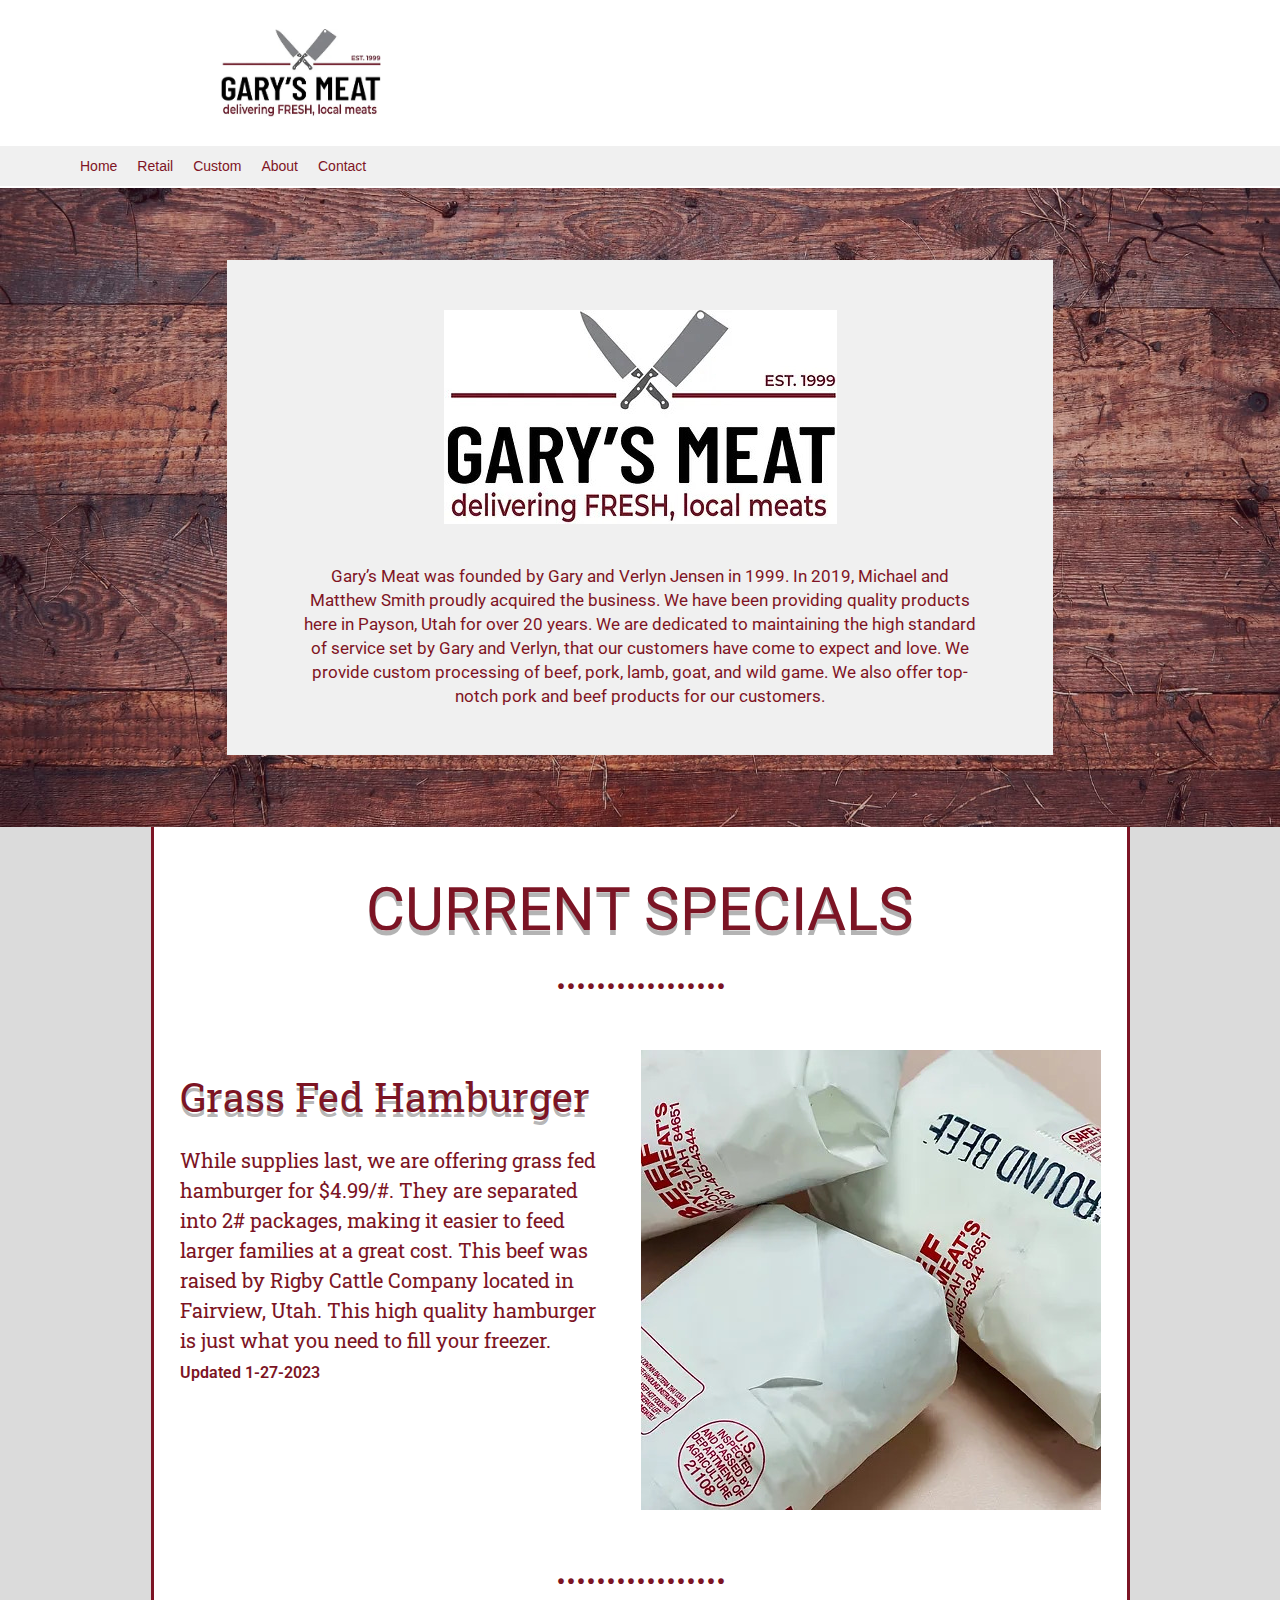
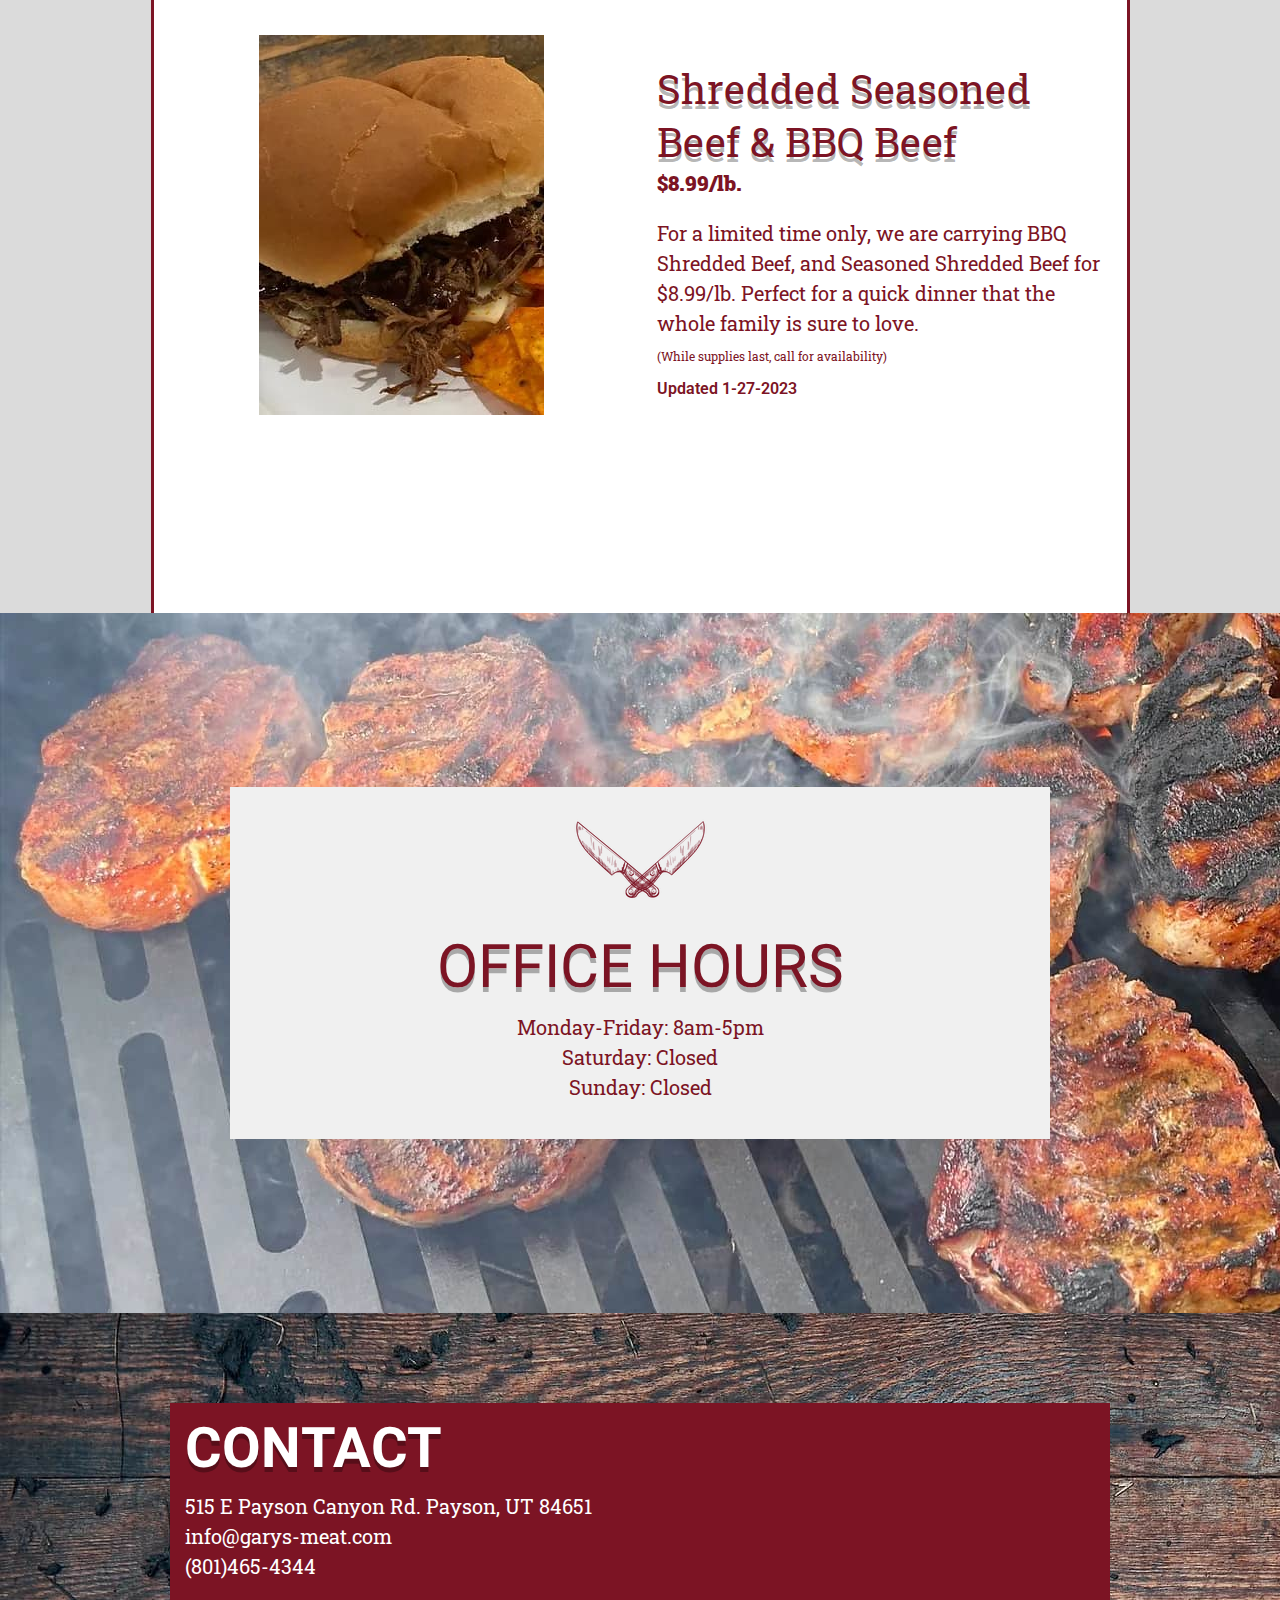
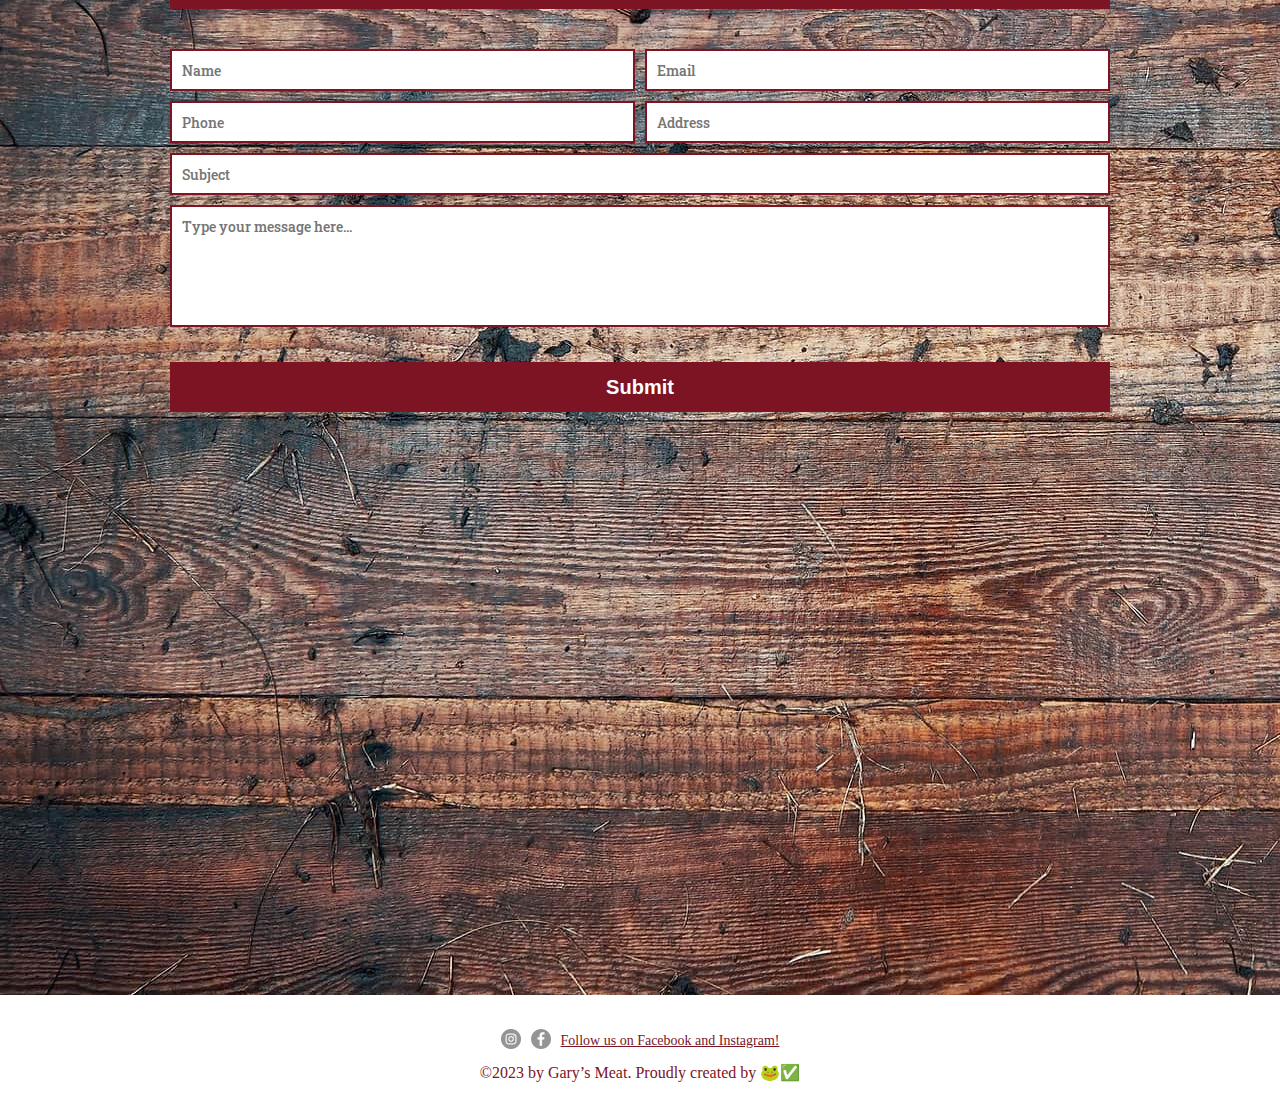
<file: index.html>
<!DOCTYPE html>
<html lang="en">
  <head>
    <meta charset="UTF-8" />
    <meta name="viewport" content="width=device-width, initial-scale=1.0" />
    <title>Home | Since 1999</title>
    <link rel="stylesheet" href="main.css" />
    <link rel="icon" href="img/icon.png" />
    <link rel="preconnect" href="https://fonts.googleapis.com" />
    <link rel="preconnect" href="https://fonts.gstatic.com" crossorigin />
    <link
      href="https://fonts.googleapis.com/css2?family=Alumni+Sans&family=Inter&family=Montserrat:wght@400;500&family=Roboto&family=Rubik&display=swap"
      rel="stylesheet"
    />
    <link rel="preconnect" href="https://fonts.googleapis.com" />
    <link rel="preconnect" href="https://fonts.gstatic.com" crossorigin />
    <link
      href="https://fonts.googleapis.com/css2?family=Alumni+Sans&family=Heebo:wght@500&family=Inter&family=Montserrat:wght@400;500&family=Roboto&family=Roboto+Slab&family=Rubik&display=swap"
      rel="stylesheet"
    />
  </head>
  <body>
    <blud class="header">
      <header id="header">
        <img src="img/logo.jpg" alt="Gary's Meat logo" />
        <div class="nav-button">
          <svg
            class="menu-button"
            xmlns="http://www.w3.org/2000/svg"
            fill="none"
            viewBox="0 0 24 24"
            stroke-width="1.5"
            stroke="currentColor"
            data-slot="icon"
            class="w-6 h-6"
          >
            <path
              stroke-linecap="round"
              stroke-linejoin="round"
              d="M3.75 6.75h16.5M3.75 12h16.5m-16.5 5.25h16.5"
            />
          </svg>
          <svg
            class="close-button"
            xmlns="http://www.w3.org/2000/svg"
            fill="none"
            viewBox="0 0 24 24"
            stroke-width="1.5"
            stroke="currentColor"
            class="w-6 h-6"
          >
            <path
              stroke-linecap="round"
              stroke-linejoin="round"
              d="M6 18 18 6M6 6l12 12"
            />
          </svg>
        </div>
      </header>
      <nav class="nav">
        <ul>
          <li><a href="index.html">Home</a></li>
          <li><a href="retail.html">Retail</a></li>
          <li><a href="custom.html">Custom</a></li>
          <li><a href="#office-hours">About</a></li>
          <li><a href="#contact">Contact</a></li>
        </ul>
      </nav>
    </blud>
    <hero>
      <div class="about">
        <img src="img/logo.jpg" alt="Gary's Meat logo" />
        <p>
          Gary’s Meat was founded by Gary and Verlyn Jensen in 1999. In 2019,
          Michael and Matthew Smith proudly acquired the business. We have been
          providing quality products here in Payson, Utah for over 20 years. We
          are dedicated to maintaining the high standard of service set by Gary
          and Verlyn, that our customers have come to expect and love. We
          provide custom processing of beef, pork, lamb, goat, and wild game. We
          also offer top-notch pork and beef products for our customers.
        </p>
      </div>
    </hero>
    <article>
      <div class="main-article">
        <h1 class="main-h1">CURRENT SPECIALS</h1>
        <span class="dots">.................</span>
        <div class="hamburger">
          <div class="main--hamburger">
            <h1>Grass Fed Hamburger</h1>
            <p>
              While supplies last, we are offering grass fed hamburger for
              $4.99/#. They are separated into 2# packages, making it easier to
              feed larger families at a great cost. This beef was raised by
              Rigby Cattle Company located in Fairview, Utah. This high quality
              hamburger is just what you need to fill your freezer.
            </p>
            <span class="updated-on">Updated 1-27-2023</span>
          </div>
          <div class="img--hamburger">
            <img src="img/hamburger.jpg" alt="Grass fed hamburger" />
          </div>
        </div>
        <span class="dots">.................</span>
        <div class="bbq-beef">
          <div class="img--bbq-beef">
            <img src="img/bbqbeef.jpg" alt="Shredded seasoned barbecue beef" />
          </div>
          <div class="main--bbq-beef">
            <h1>
              Shredded Seasoned <br />
              Beef & BBQ Beef
            </h1>
            <span class="price">$8.99/lb.</span>
            <p>
              For a limited time only, we are carrying BBQ Shredded Beef, and
              Seasoned Shredded Beef for $8.99/lb. Perfect for a quick dinner
              that the whole family is sure to love.
            </p>
            <span class="supplies">
              (While supplies last, call for availability) </span
            ><br />
            <span class="updated-on">Updated 1-27-2023</span>
          </div>
        </div>
      </div>
    </article>
    <div id="office-hours" class="office-hours">
      <div class="main--office-hours">
        <img src="img/officehours.png" alt="Gary's meat logo" />
        <h1>OFFICE HOURS</h1>
        <p>Monday-Friday: 8am-5pm</p>
        <p>Saturday: Closed</p>
        <p>Sunday: Closed</p>
      </div>
    </div>
    <div class="contact" id="contact">
      <div class="contact-div">
        <h1>CONTACT</h1>
        <p>515 E Payson Canyon Rd. Payson, UT 84651</p>
        <p>
          <a
            href="https://mail.google.com/mail/u/0/?fs=1&tf=cm&source=mailto&to=info@garys-meat.com"
          >
            info@garys-meat.com
          </a>
        </p>
        <p>(801)465-4344</p>
      </div>
      <div class="contact-grid">
        <input type="text" class="cell" placeholder="Name" />
        <input type="text" class="cell" placeholder="Email" />
        <input type="text" class="cell" placeholder="Phone" />
        <input type="text" class="cell" placeholder="Address" />
        <input type="text" class="subject" placeholder="Subject" />
        <input
          type="text"
          class="message"
          placeholder="Type your message here..."
        />
      </div>
      <button class="submit">Submit</button>
      <iframe
        class="maps"
        src="https://www.google.com/maps/embed?pb=!1m18!1m12!1m3!1d763.8090438994014!2d-111.7258501303453!3d40.02550612518118!2m3!1f0!2f0!3f0!3m2!1i1024!2i768!4f13.1!3m3!1m2!1s0x874da4524ffe156b%3A0x3e33ce6e935d761d!2sGary&#39;s%20Meat!5e0!3m2!1sen!2srs!4v1702597229253!5m2!1sen!2srs"
        width="600"
        height="450"
        style="border: 0"
        allowfullscreen=""
        loading="lazy"
        referrerpolicy="no-referrer-when-downgrade"
      >
      </iframe>
    </div>
    <footer>
      <div class="socials">
        <a href="https://www.instagram.com/garysmeatpayson/" target="_blank"
          ><img src="img/iglogo.jpg" alt="Instagram logo"
        /></a>
        <a href="https://www.facebook.com/garysmeatpayson" target="_blank"
          ><img src="img/fblogo.jpg" alt="Facebook logo"
        /></a>
        <a href="https://www.facebook.com/garysmeatpayson" target="_blank">
          Follow us on Facebook and Instagram!
        </a>
      </div>
      <p>©2023 by Gary’s Meat. Proudly created by 🐸✅</p>
    </footer>
    <a href="#header"
      ><svg
        class="up-button"
        xmlns="http://www.w3.org/2000/svg"
        fill="none"
        viewBox="0 0 24 24"
        stroke-width="1.5"
        stroke="currentColor"
        class="w-6 h-6"
      >
        <path
          stroke-linecap="round"
          stroke-linejoin="round"
          d="M4.5 10.5 12 3m0 0 7.5 7.5M12 3v18"
        /></svg
    ></a>
    <script src="main.js"></script>
  </body>
</html>
</file>
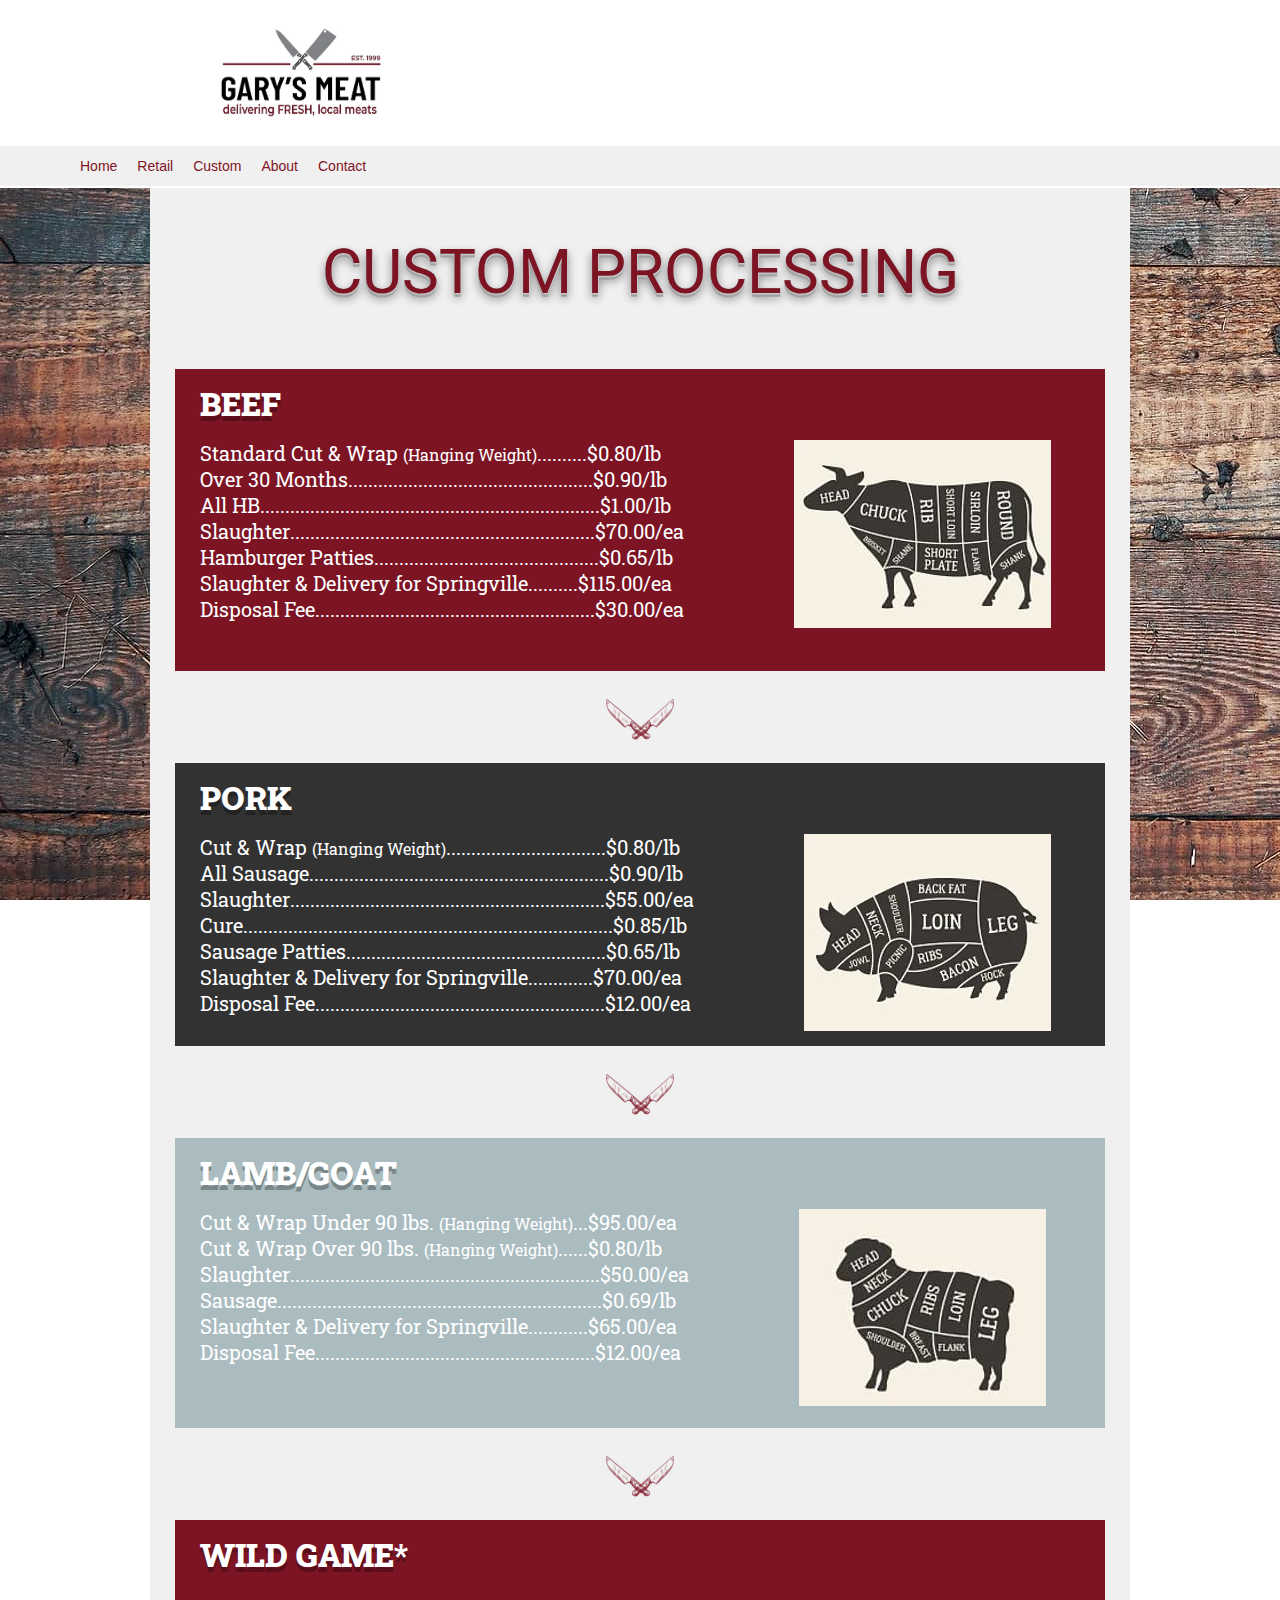
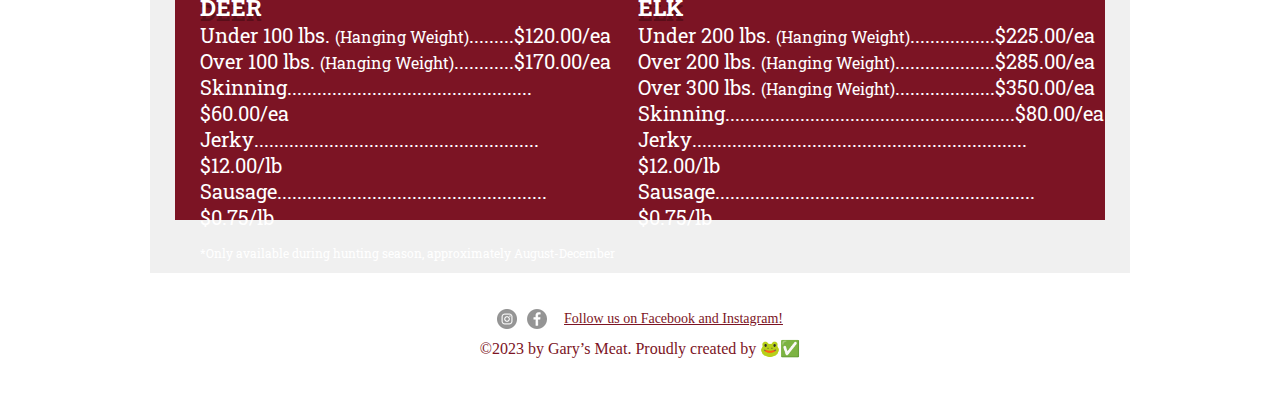
<file: custom.html>
<!DOCTYPE html>
<html lang="en">
  <head>
    <meta charset="UTF-8" />
    <meta name="viewport" content="width=device-width, initial-scale=1.0" />
    <title>Custom | Gary's Meat</title>
    <link rel="stylesheet" href="main.css" />
    <link rel="icon" href="img/icon.png" />
    <link rel="preconnect" href="https://fonts.googleapis.com" />
    <link rel="preconnect" href="https://fonts.gstatic.com" crossorigin />
    <link
      href="https://fonts.googleapis.com/css2?family=Alumni+Sans&family=Inter&family=Montserrat:wght@400;500&family=Roboto&family=Rubik&display=swap"
      rel="stylesheet"
    />
    <link rel="preconnect" href="https://fonts.googleapis.com" />
    <link rel="preconnect" href="https://fonts.gstatic.com" crossorigin />
    <link
      href="https://fonts.googleapis.com/css2?family=Alumni+Sans&family=Heebo:wght@500&family=Inter&family=Montserrat:wght@400;500&family=Roboto&family=Roboto+Slab&family=Rubik&display=swap"
      rel="stylesheet"
    />
  </head>
  <body>
    <blud class="header">
      <header id="header">
        <img src="img/logo.jpg" alt="Gary's Meat logo" />
        <div class="nav-button">
          <svg
            class="menu-button"
            xmlns="http://www.w3.org/2000/svg"
            fill="none"
            viewBox="0 0 24 24"
            stroke-width="1.5"
            stroke="currentColor"
            data-slot="icon"
            class="w-6 h-6"
          >
            <path
              stroke-linecap="round"
              stroke-linejoin="round"
              d="M3.75 6.75h16.5M3.75 12h16.5m-16.5 5.25h16.5"
            />
          </svg>
          <svg
            class="close-button"
            xmlns="http://www.w3.org/2000/svg"
            fill="none"
            viewBox="0 0 24 24"
            stroke-width="1.5"
            stroke="currentColor"
            class="w-6 h-6"
          >
            <path
              stroke-linecap="round"
              stroke-linejoin="round"
              d="M6 18 18 6M6 6l12 12"
            />
          </svg>
        </div>
      </header>
      <nav class="nav">
        <ul>
          <li><a href="index.html">Home</a></li>
          <li><a href="retail.html">Retail</a></li>
          <li><a href="custom.html">Custom</a></li>
          <li><a href="index.html#office-hours">About</a></li>
          <li><a href="index.html#contact">Contact</a></li>
        </ul>
      </nav>
    </blud>
    <div class="custom-article">
      <div class="custom-main">
        <h1 class="custom-main-h1">CUSTOM PROCESSING</h1>
        <div class="beef-custom">
          <h1>BEEF</h1>
          <div class="custom-flex">
            <div class="custom-price">
              <p>
                <span class="retail-price">Standard Cut & Wrap</span>
                <span class="custom-small-font">(Hanging Weight)</span>
                <span class="retail-dots-2">..........</span>
                <span class="retail-price">$0.80/lb</span>
              </p>
              <p>
                <span class="retail-price">Over 30 Months</span>
                <span class="retail-dots-2"
                  >.................................................</span
                >
                <span class="retail-price">$0.90/lb</span>
              </p>
              <p>
                <span class="retail-price">All HB</span>
                <span class="retail-dots-2"
                  >....................................................................</span
                >
                <span class="retail-price">$1.00/lb</span>
              </p>
              <p>
                <span class="retail-price">Slaughter</span>
                <span class="retail-dots-2"
                  >.............................................................</span
                >
                <span class="retail-price">$70.00/ea</span>
              </p>
              <p>
                <span class="retail-price">Hamburger Patties</span>
                <span class="retail-dots-2"
                  >.............................................</span
                >
                <span class="retail-price">$0.65/lb</span>
              </p>
              <p>
                <span class="retail-price"
                  >Slaughter & Delivery for Springville</span
                >
                <span class="retail-dots-2">..........</span>
                <span class="retail-price">$115.00/ea</span>
              </p>
              <p>
                <span class="retail-price">Disposal Fee</span>
                <span class="retail-dots-2"
                  >........................................................</span
                >
                <span class="retail-price">$30.00/ea</span>
              </p>
            </div>
            <img src="img/beef.jpg" alt="Beef cross section" />
          </div>
        </div>
        <div class="retail-knife">
          <img src="img/icon.png" alt="Gary's Meat logo" />
        </div>
        <div class="pork-custom">
          <h1>PORK</h1>
          <div class="custom-flex">
            <div class="custom-price">
              <p>
                <span class="retail-price">Cut & Wrap</span>
                <span class="custom-small-font">(Hanging Weight)</span>
                <span class="retail-dots-2"
                  >................................</span
                >
                <span class="retail-price">$0.80/lb</span>
              </p>
              <p>
                <span class="retail-price">All Sausage</span>
                <span class="retail-dots-2"
                  >............................................................</span
                >
                <span class="retail-price">$0.90/lb</span>
              </p>
              <p>
                <span class="retail-price">Slaughter</span>
                <span class="retail-dots-2"
                  >...............................................................</span
                >
                <span class="retail-price">$55.00/ea</span>
              </p>
              <p>
                <span class="retail-price">Cure</span>
                <span class="retail-dots-2"
                  >..........................................................................</span
                >
                <span class="retail-price">$0.85/lb</span>
              </p>
              <p>
                <span class="retail-price">Sausage Patties</span>
                <span class="retail-dots-2"
                  >....................................................</span
                >
                <span class="retail-price">$0.65/lb</span>
              </p>
              <p>
                <span class="retail-price"
                  >Slaughter & Delivery for Springville</span
                >
                <span class="retail-dots-2">.............</span>
                <span class="retail-price">$70.00/ea</span>
              </p>
              <p>
                <span class="retail-price">Disposal Fee</span>
                <span class="retail-dots-2"
                  >..........................................................</span
                >
                <span class="retail-price">$12.00/ea</span>
              </p>
            </div>
            <img src="img/pork.jpg" alt="Pork cross section" />
          </div>
        </div>
        <div class="retail-knife">
          <img src="img/icon.png" alt="Gary's Meat logo" />
        </div>
        <div class="goat-custom">
          <h1>LAMB/GOAT</h1>
          <div class="custom-flex">
            <div class="custom-price">
              <p>
                <span class="retail-price">Cut & Wrap Under 90 lbs.</span>
                <span class="custom-small-font">(Hanging Weight)</span>
                <span class="retail-dots-2">...</span>
                <span class="retail-price">$95.00/ea</span>
              </p>
              <p>
                <span class="retail-price">Cut & Wrap Over 90 lbs.</span>
                <span class="custom-small-font">(Hanging Weight)</span>
                <span class="retail-dots-2">......</span>
                <span class="retail-price">$0.80/lb</span>
              </p>
              <p>
                <span class="retail-price">Slaughter</span>
                <span class="retail-dots-2"
                  >..............................................................</span
                >
                <span class="retail-price">$50.00/ea</span>
              </p>
              <p>
                <span class="retail-price">Sausage</span>
                <span class="retail-dots-2"
                  >.................................................................</span
                >
                <span class="retail-price">$0.69/lb</span>
              </p>
              <p>
                <span class="retail-price"
                  >Slaughter & Delivery for Springville</span
                >
                <span class="retail-dots-2">............</span>
                <span class="retail-price">$65.00/ea</span>
              </p>
              <p>
                <span class="retail-price">Disposal Fee</span>
                <span class="retail-dots-2"
                  >........................................................</span
                >
                <span class="retail-price">$12.00/ea</span>
              </p>
            </div>
            <img src="img/goat.jpg" alt="Lamb cross section" />
          </div>
        </div>
        <div class="retail-knife">
          <img src="img/icon.png" alt="Gary's Meat logo" />
        </div>
        <div class="wild-custom">
          <h1>WILD GAME*</h1>
          <div class="custom-wild-flex">
            <div class="deer">
              <h3>DEER</h3>
              <p>
                <span class="retail-price">Under 100 lbs.</span>
                <span class="custom-small-font">(Hanging Weight)</span>
                <span class="retail-dots-2">.........</span>
                <span class="retail-price">$120.00/ea</span>
              </p>
              <p>
                <span class="retail-price">Over 100 lbs.</span>
                <span class="custom-small-font">(Hanging Weight)</span>
                <span class="retail-dots-2">............</span>
                <span class="retail-price">$170.00/ea</span>
              </p>
              <p>
                <span class="retail-price">Skinning</span>
                <span class="retail-dots-2"
                  >.................................................</span
                >
                <span class="retail-price">$60.00/ea</span>
              </p>
              <p>
                <span class="retail-price">Jerky</span>
                <span class="retail-dots-2"
                  >.........................................................</span
                >
                <span class="retail-price">$12.00/lb</span>
              </p>
              <p>
                <span class="retail-price">Sausage</span>
                <span class="retail-dots-2"
                  >......................................................</span
                >
                <span class="retail-price">$0.75/lb</span>
              </p>
            </div>
            <div class="elk">
              <h3>ELK</h3>
              <p>
                <span class="retail-price">Under 200 lbs.</span>
                <span class="custom-small-font">(Hanging Weight)</span>
                <span class="retail-dots-2">.................</span>
                <span class="retail-price">$225.00/ea</span>
              </p>
              <p>
                <span class="retail-price">Over 200 lbs.</span>
                <span class="custom-small-font">(Hanging Weight)</span>
                <span class="retail-dots-2">....................</span>
                <span class="retail-price">$285.00/ea</span>
              </p>
              <p>
                <span class="retail-price">Over 300 lbs.</span>
                <span class="custom-small-font">(Hanging Weight)</span>
                <span class="retail-dots-2">....................</span>
                <span class="retail-price">$350.00/ea</span>
              </p>
              <p>
                <span class="retail-price">Skinning</span>
                <span class="retail-dots-2"
                  >..........................................................</span
                >
                <span class="retail-price">$80.00/ea</span>
              </p>
              <p>
                <span class="retail-price">Jerky</span>
                <span class="retail-dots-2"
                  >...................................................................</span
                >
                <span class="retail-price">$12.00/lb</span>
              </p>
              <p>
                <span class="retail-price">Sausage</span>
                <span class="retail-dots-2"
                  >................................................................</span
                >
                <span class="retail-price">$0.75/lb</span>
              </p>
            </div>
          </div>
          <p class="wild-p">
            *Only available during hunting season, approximately August-December
          </p>
        </div>
      </div>
    </div>
    <footer>
      <div class="socials">
        <img src="img/iglogo.jpg" alt="Instagram logo" />
        <img src="img/fblogo.jpg" alt="Facebook logo" />
        <a href="https://www.facebook.com/garysmeatpayson" target="_blank">
          Follow us on Facebook and Instagram!
        </a>
      </div>
      <p>©2023 by Gary’s Meat. Proudly created by 🐸✅</p>
    </footer>
    <a href="#header"
      ><svg
        class="up-button"
        xmlns="http://www.w3.org/2000/svg"
        fill="none"
        viewBox="0 0 24 24"
        stroke-width="1.5"
        stroke="currentColor"
        class="w-6 h-6"
      >
        <path
          stroke-linecap="round"
          stroke-linejoin="round"
          d="M4.5 10.5 12 3m0 0 7.5 7.5M12 3v18"
        /></svg
    ></a>
    <script src="main.js"></script>
  </body>
</html>
</file>
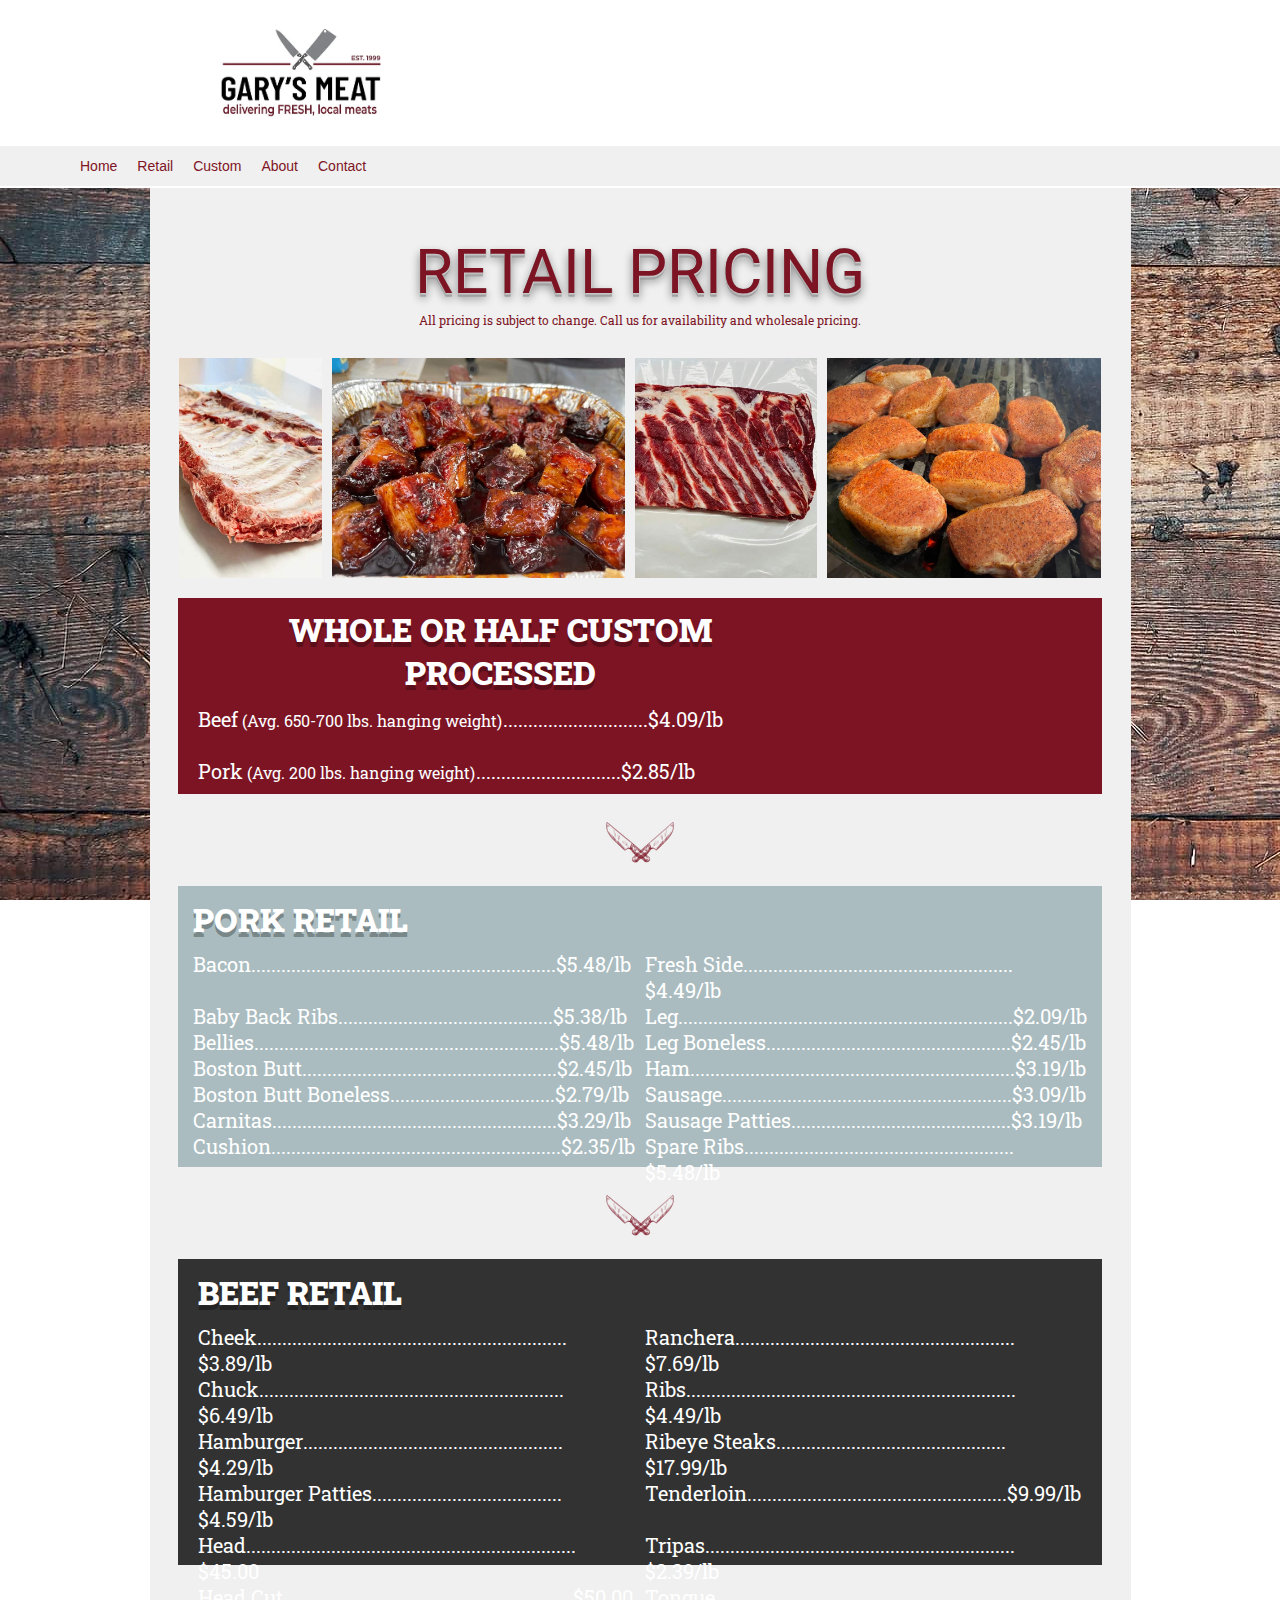
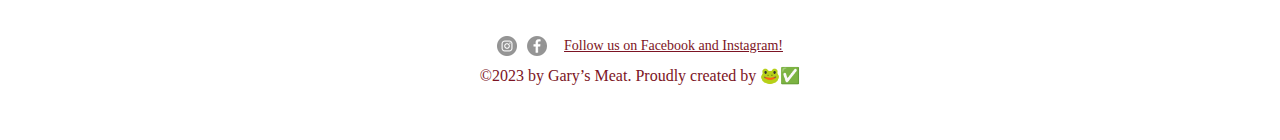
<file: retail.html>
<!DOCTYPE html>
<html lang="en">
  <head>
    <meta charset="UTF-8" />
    <meta name="viewport" content="width=device-width, initial-scale=1.0" />
    <title>Retail | Gary's Meat</title>
    <link rel="stylesheet" href="main.css" />
    <link rel="icon" href="img/icon.png" />
    <link rel="preconnect" href="https://fonts.googleapis.com" />
    <link rel="preconnect" href="https://fonts.gstatic.com" crossorigin />
    <link
      href="https://fonts.googleapis.com/css2?family=Alumni+Sans&family=Inter&family=Montserrat:wght@400;500&family=Roboto&family=Rubik&display=swap"
      rel="stylesheet"
    />
    <link rel="preconnect" href="https://fonts.googleapis.com" />
    <link rel="preconnect" href="https://fonts.gstatic.com" crossorigin />
    <link
      href="https://fonts.googleapis.com/css2?family=Alumni+Sans&family=Heebo:wght@500&family=Inter&family=Montserrat:wght@400;500&family=Roboto&family=Roboto+Slab&family=Rubik&display=swap"
      rel="stylesheet"
    />
  </head>
  <body>
    <blud class="header">
      <header id="header">
        <img src="img/logo.jpg" alt="Gary's Meat logo" />
        <div class="nav-button">
          <svg
            class="menu-button"
            xmlns="http://www.w3.org/2000/svg"
            fill="none"
            viewBox="0 0 24 24"
            stroke-width="1.5"
            stroke="currentColor"
            data-slot="icon"
            class="w-6 h-6"
          >
            <path
              stroke-linecap="round"
              stroke-linejoin="round"
              d="M3.75 6.75h16.5M3.75 12h16.5m-16.5 5.25h16.5"
            />
          </svg>
          <svg
            class="close-button"
            xmlns="http://www.w3.org/2000/svg"
            fill="none"
            viewBox="0 0 24 24"
            stroke-width="1.5"
            stroke="currentColor"
            class="w-6 h-6"
          >
            <path
              stroke-linecap="round"
              stroke-linejoin="round"
              d="M6 18 18 6M6 6l12 12"
            />
          </svg>
        </div>
      </header>
      <nav class="nav">
        <ul>
          <li><a href="index.html">Home</a></li>
          <li><a href="retail.html">Retail</a></li>
          <li><a href="custom.html">Custom</a></li>
          <li><a href="index.html#office-hours">About</a></li>
          <li><a href="index.html#contact">Contact</a></li>
        </ul>
      </nav>
    </blud>
    <div class="retail-article">
      <div class="retail-main">
        <h1 class="retail-main-h1">RETAIL PRICING</h1>
        <h3>
          All pricing is subject to change. Call us for availability and
          wholesale pricing.
        </h3>
        <div class="retail-img">
          <img src="img/retail1.jpg" alt="Spare ribs" />
          <img src="img/retail2.jpg" alt="Pork belly" />
          <img src="img/retail3.jpg" alt="Pork belly" />
          <img src="img/retail4.jpg" alt="Loin chops" />
        </div>
        <div class="custom-processed">
          <h1>WHOLE OR HALF CUSTOM PROCESSED</h1>
          <p>
            <span class="retail-price">Beef</span> (Avg. 650-700 lbs. hanging
            weight)
            <span class="retail-dots">.............................</span
            ><span class="retail-price">$4.09/lb</span>
          </p>
          <p>
            <span class="retail-price">Pork</span> (Avg. 200 lbs. hanging
            weight)
            <span class="retail-dots">.............................</span
            ><span class="retail-price">$2.85/lb</span>
          </p>
        </div>
        <div class="retail-knife">
          <img src="img/icon.png" alt="Gary's meat logo knives" />
        </div>
        <div class="pork-retail">
          <h1>PORK RETAIL</h1>
          <div class="pork-retail-grid">
            <p>
              <span class="retail-price">Bacon</span>
              <span class="retail-dots-2">
                .............................................................
              </span>
              <span class="retail-price">$5.48/lb</span>
            </p>
            <p>
              <span class="retail-price">Fresh Side</span>
              <span class="retail-dots-2">
                ......................................................
              </span>
              <span class="retail-price">$4.49/lb</span>
            </p>
            <p>
              <span class="retail-price">Baby Back Ribs</span>
              <span class="retail-dots-2">
                ...........................................
              </span>
              <span class="retail-price">$5.38/lb</span>
            </p>
            <p>
              <span class="retail-price">Leg</span>
              <span class="retail-dots-2">
                ...................................................................
              </span>
              <span class="retail-price">$2.09/lb</span>
            </p>
            <p>
              <span class="retail-price">Bellies</span>
              <span class="retail-dots-2">
                .............................................................
              </span>
              <span class="retail-price">$5.48/lb</span>
            </p>
            <p>
              <span class="retail-price">Leg Boneless</span>
              <span class="retail-dots-2">
                .................................................
              </span>
              <span class="retail-price">$2.45/lb</span>
            </p>
            <p>
              <span class="retail-price">Boston Butt</span>
              <span class="retail-dots-2">
                ...................................................
              </span>
              <span class="retail-price">$2.45/lb</span>
            </p>
            <p>
              <span class="retail-price">Ham</span>
              <span class="retail-dots-2">
                .................................................................
              </span>
              <span class="retail-price">$3.19/lb</span>
            </p>
            <p>
              <span class="retail-price">Boston Butt Boneless</span>
              <span class="retail-dots-2">
                .................................
              </span>
              <span class="retail-price">$2.79/lb</span>
            </p>
            <p>
              <span class="retail-price">Sausage</span>
              <span class="retail-dots-2">
                ..........................................................
              </span>
              <span class="retail-price">$3.09/lb</span>
            </p>
            <p>
              <span class="retail-price">Carnitas</span>
              <span class="retail-dots-2">
                .........................................................
              </span>
              <span class="retail-price">$3.29/lb</span>
            </p>
            <p>
              <span class="retail-price">Sausage Patties</span>
              <span class="retail-dots-2">
                ............................................
              </span>
              <span class="retail-price">$3.19/lb</span>
            </p>
            <p>
              <span class="retail-price">Cushion</span>
              <span class="retail-dots-2">
                ..........................................................
              </span>
              <span class="retail-price">$2.35/lb</span>
            </p>
            <p>
              <span class="retail-price">Spare Ribs</span>
              <span class="retail-dots-2">
                ......................................................
              </span>
              <span class="retail-price">$5.48/lb</span>
            </p>
          </div>
        </div>
        <div class="retail-knife">
          <img src="img/icon.png" alt="Gary's meat logo knives" />
        </div>
        <div class="beef-retail">
          <h1>BEEF RETAIL</h1>
          <div class="beef-retail-grid">
            <p>
              <span class="retail-price">Cheek</span>
              <span class="retail-dots-2">
                ..............................................................
              </span>
              <span class="retail-price">$3.89/lb</span>
            </p>
            <p>
              <span class="retail-price">Ranchera</span>
              <span class="retail-dots-2">
                ........................................................
              </span>
              <span class="retail-price">$7.69/lb</span>
            </p>
            <p>
              <span class="retail-price">Chuck</span>
              <span class="retail-dots-2">
                .............................................................
              </span>
              <span class="retail-price">$6.49/lb</span>
            </p>
            <p>
              <span class="retail-price">Ribs</span>
              <span class="retail-dots-2">
                ..................................................................
              </span>
              <span class="retail-price">$4.49/lb</span>
            </p>
            <p>
              <span class="retail-price">Hamburger</span>
              <span class="retail-dots-2">
                ....................................................
              </span>
              <span class="retail-price">$4.29/lb</span>
            </p>
            <p>
              <span class="retail-price">Ribeye Steaks</span>
              <span class="retail-dots-2">
                ..............................................
              </span>
              <span class="retail-price">$17.99/lb</span>
            </p>
            <p>
              <span class="retail-price">Hamburger Patties</span>
              <span class="retail-dots-2">
                ......................................
              </span>
              <span class="retail-price">$4.59/lb</span>
            </p>
            <p>
              <span class="retail-price">Tenderloin</span>
              <span class="retail-dots-2">
                ....................................................
              </span>
              <span class="retail-price">$9.99/lb</span>
            </p>
            <p>
              <span class="retail-price">Head</span>
              <span class="retail-dots-2">
                ..................................................................
              </span>
              <span class="retail-price">$45.00</span>
            </p>
            <p>
              <span class="retail-price">Tripas</span>
              <span class="retail-dots-2">
                ..............................................................
              </span>
              <span class="retail-price">$2.39/lb</span>
            </p>
            <p>
              <span class="retail-price">Head Cut</span>
              <span class="retail-dots-2">
                ..........................................................
              </span>
              <span class="retail-price">$50.00</span>
            </p>
            <p>
              <span class="retail-price">Tongue</span>
              <span class="retail-dots-2">
                ............................................................
              </span>
              <span class="retail-price">$8.75/lb</span>
            </p>
            <p>
              <span class="retail-price">New York Steaks</span>
              <span class="retail-dots-2">
                .......................................
              </span>
              <span class="retail-price">$10.99/lb</span>
            </p>
            <p>
              <span class="retail-price">Top Sirloin</span>
              <span class="retail-dots-2">
                .....................................................
              </span>
              <span class="retail-price">$8.99/lb</span>
            </p>
            <p>
              <span class="retail-price">Oxtail</span>
              <span class="retail-dots-2">
                ..............................................................
              </span>
              <span class="retail-price">$8.69/lb</span>
            </p>
            <p>
              <span class="retail-price">Cut</span>
              <span class="retail-dots-2">
                ..............................................................
              </span>
              <span class="retail-price">Extra .15/lb</span>
            </p>
          </div>
        </div>
      </div>
    </div>
    <footer>
      <div class="socials">
        <img src="img/iglogo.jpg" alt="Instagram logo" />
        <img src="img/fblogo.jpg" alt="Facebook logo" />
        <a href="https://www.facebook.com/garysmeatpayson" target="_blank">
          Follow us on Facebook and Instagram!
        </a>
      </div>
      <p>©2023 by Gary’s Meat. Proudly created by 🐸✅</p>
    </footer>
    <a href="#header"
      ><svg
        class="up-button"
        xmlns="http://www.w3.org/2000/svg"
        fill="none"
        viewBox="0 0 24 24"
        stroke-width="1.5"
        stroke="currentColor"
        class="w-6 h-6"
      >
        <path
          stroke-linecap="round"
          stroke-linejoin="round"
          d="M4.5 10.5 12 3m0 0 7.5 7.5M12 3v18"
        /></svg
    ></a>
    <script src="main.js"></script>
  </body>
</html>
</file>
<file: main.css>
* {
  margin: 0;
  padding: 0;
  box-sizing: border-box;
}
html {
  font-size: 62.5%;
  scroll-behavior: smooth;
  overflow-x: hidden;
}
body {
  position: relative;
  overflow-x: hidden;
}
.off {
  display: none;
}
.on {
  display: block;
}
textarea:focus,
input:focus {
  outline: none;
}
a:link,
a:visited {
  text-decoration: none;
  color: inherit;
}
header {
  width: 100%;
  height: calc(18.8rem - 4.2rem);
  display: flex;
  align-items: center;
}
header img {
  height: 60%;
  margin-left: 22rem;
}
nav {
  width: 100%;
  background-color: rgb(240, 240, 240);
  height: 4rem;
  margin-bottom: 0.2rem;
}
nav ul {
  display: flex;
  font-size: 1.4rem;
  gap: 2rem;
  line-height: 4rem;
  padding-left: 8rem;
  font-family: Helvetica, sans-serif;
  list-style: none;
}
nav a:link,
nav a:visited {
  color: rgb(127, 20, 36);
  text-decoration: none;
}
nav a:hover,
nav a:active {
  color: rgb(202, 5, 5);
  transition: 0.25s;
}
.nav-button {
  pointer-events: none;
  display: none;
  visibility: hidden;
}
.menu-button,
.close-button {
  position: absolute;
  cursor: pointer;
  display: none;
  pointer-events: none;
  visibility: hidden;
  height: 4rem;
  width: 4rem;
  background: transparent;
  border: none;
  stroke: burlywood;
  right: 2rem;
  top: 5rem;
  z-index: 1;
}
.up-button {
  position: absolute;
  position: fixed;
  background-color: #fff;
  bottom: 4rem;
  right: 2rem;
  border: #b4b4b4 solid 0.1rem;
  visibility: hidden;
  display: none;
  height: 4rem;
  width: 4rem;
  stroke: burlywood;
}
hero {
  display: flex;
  align-items: center;
  justify-content: center;
  background: linear-gradient(rgba(124, 20, 36, 0.25), rgba(124, 20, 36, 0.25)),
    url(img/footerbg.jpg) fixed;
  background-position: 0% 50%;
  background-size: cover;
  width: 100%;
  height: 63.9rem;
}
.about {
  display: flex;
  flex-direction: column;
  align-items: center;
  width: 82.6rem;
  height: 49.52rem;
  background-color: rgb(240, 240, 240);
}
.about img {
  width: 39.3rem;
  height: 21.4rem;
  margin: 5rem 0;
}
.about p {
  color: rgb(127, 20, 36);
  text-align: center;
  padding: 0 7rem;
  margin-top: -1rem;
  font-size: 1.7rem;
  line-height: 2.4rem;
  font-family: "Roboto", sans-serif;
}
article {
  height: 138.6rem;
  background-color: rgb(219, 219, 219);
  width: 100%;
  display: flex;
  justify-content: center;
}
.main-article {
  height: inherit;
  display: flex;
  flex-direction: column;
  align-items: center;
  width: 97.9rem;
  background-color: #fff;
  border-left: 0.3rem solid rgb(124, 20, 36);
  border-right: 0.3rem solid rgb(124, 20, 36);
}
.main-h1 {
  font-size: 600%;
  font-weight: 400;
  color: rgb(124, 20, 36);
  font-family: "Heebo", sans-serif;
  text-shadow: rgba(0, 0, 0, 0.298039) 0 0.5rem 0;
  margin-top: 4rem;
}
.dots {
  font-size: 480%;
  color: rgb(124, 20, 36);
  letter-spacing: -0.2rem;
  margin-top: -1rem;
  margin-bottom: 1rem;
}
.hamburger,
.bbq-beef {
  color: rgb(124, 20, 36);
  font-family: "Roboto slab", sans-serif;
  font-size: 2rem;
  line-height: 3rem;
}
.hamburger {
  display: flex;
  margin: 0 2.5rem;
  gap: 4rem;
  margin: 0 2.6rem;
  margin-top: 4rem;
  margin-bottom: 3.3rem;
}
.main--hamburger h1 {
  color: rgb(124, 20, 36);
  font-weight: 400;
  text-shadow: rgba(0, 0, 0, 0.298039) 0 0.5rem 0;
  font-family: "Roboto slab", sans-serif;
  font-size: 4rem;
  line-height: normal;
  margin-bottom: 2.2rem;
  margin-top: 2rem;
}
.bbq-beef {
  display: flex;
  margin: 3rem 2rem 0 10.5rem;
  gap: 11.3rem;
}
.main--bbq-beef h1 {
  color: rgb(124, 20, 36);
  font-weight: 400;
  text-shadow: rgba(0, 0, 0, 0.298039) 0 0.5rem 0;
  font-family: "Roboto slab", sans-serif;
  font-size: 4rem;
  line-height: normal;
  margin-top: 2.7rem;
}
.img--hamburger {
  width: 100%;
}
.img--bbq-beef {
  width: 100%;
}
.price {
  font-weight: 900;
  margin-bottom: 2rem;
  display: inline-block;
  font-size: 2.1rem;
}
.supplies {
  font-size: 1.2rem;
}
.updated-on {
  font-weight: 600;
  font-size: 1.6rem;
  color: rgb(124, 20, 36);
  font-family: "Roboto", sans-serif;
}
.office-hours {
  background: url(img/grillbg.jpg);
  width: 100%;
  height: 70rem;
  display: flex;
  align-items: center;
  justify-content: center;
}
.main--office-hours {
  height: 35.14rem;
  width: 82rem;
  display: flex;
  align-items: center;
  flex-direction: column;
  background-color: rgb(240, 240, 240);
}
.main--office-hours img {
  height: 13.7rem;
  width: 13.7rem;
}
.main--office-hours h1 {
  font-size: 600%;
  font-weight: 400;
  color: rgb(124, 20, 36);
  font-family: "Heebo", sans-serif;
  text-shadow: rgba(0, 0, 0, 0.298039) 0 0.5rem 0;
}
.main--office-hours p {
  color: rgb(124, 20, 36);
  font-family: "Roboto slab", sans-serif;
  font-size: 2rem;
  line-height: 3rem;
}
.contact {
  background: url(img/footerbg.jpg);
  width: 100%;
  height: 128.2rem;
  display: flex;
  flex-direction: column;
  align-items: center;
}
.contact-div {
  width: 94rem;
  height: 20.6rem;
  background: rgb(124, 20, 36);
  padding: 1.5rem;
  color: rgb(255, 255, 255);
  font-size: 2rem;
  font-family: "Heebo", sans-serif;
  margin-top: 9rem;
}
.contact-div h1 {
  text-shadow: rgba(0, 0, 0, 0.298039) 0px 5px 0px;
  font-size: 280%;
  margin-top: -1rem;
}
.contact-div p {
  font-family: "Roboto slab", sans-serif;
  line-height: 3rem;
}
.contact-grid {
  display: grid;
  grid-template-columns: repeat(2, 1fr);
  grid-template-rows: repeat 1fr 1fr 1fr 3fr;
  gap: 1rem;
  margin-top: 4rem;
}
.contact-grid input {
  border: rgb(124, 20, 36) solid 0.25rem;
  padding: 1rem;
  font-size: 1.4rem;
  color: rgb(124, 20, 36);
  font-weight: 500;
  font-family: "Roboto slab", sans-serif;
}
.cell {
  width: 46.5rem;
  height: 4.2rem;
}
.subject {
  grid-column: 1/-1;
  height: 4.2rem;
}
.message {
  grid-column: 1/-1;
  height: 12.2rem;
  padding: 1rem 0 9rem 1rem !important;
  box-sizing: border-box;
}
.submit {
  height: 5rem;
  width: 94rem;
  border-radius: 0;
  background: rgb(124, 20, 36);
  color: #fff;
  border: none;
  margin-top: 3.5rem;
  font-size: 2rem;
  font-weight: 900;
  cursor: pointer;
  transition: 0.4s;
}
.submit:hover {
  background: #000;
}
.maps {
  width: 80%;
  margin-top: 6rem;
}
footer {
  width: 100%;
  height: 12rem;
  background: #fff;
  display: flex;
  flex-direction: column;
  align-items: center;
  justify-content: center;
  color: rgb(124, 20, 36);
  font-size: 1.6rem;
  gap: 1rem;
}
.socials {
  display: flex;
  justify-content: center;
  align-items: center;
  gap: 1rem;
  font-family: "Times New Roman", Times, serif;
}
.socials img:nth-child(2) {
  margin-right: 0.7rem;
}
.socials a:link,
.socials a:visited {
  color: rgb(124, 20, 36);
  font-size: 1.4rem;
  text-decoration: underline;
}
/* ///////RETAIL/////// */
.retail-article {
  height: 141.2rem;
  background: url(img/footerbg.jpg) fixed;
  background-position: 0 -17rem;
}
.retail-main {
  width: 98.1rem;
  background: rgb(240, 240, 240);
  margin: 0 auto;
  height: inherit;
}
.retail-main-h1,
.custom-main-h1 {
  text-shadow: #c8c8c8 1px 1px 0px, #b4b4b4 0px 2px 0px, #a0a0a0 0px 3px 0px,
    rgba(140, 140, 140, 0.498039) 0px 4px 0px, #787878 0px 0px 0px,
    rgba(0, 0, 0, 0.498039) 0px 5px 10px;
  font-size: 6.2rem;
  font-family: "Heebo", sans-serif;
  color: rgb(124, 20, 36);
  text-align: center;
  padding-top: 4rem;
  font-weight: 400;
}
.retail-main h3 {
  font-family: "Roboto slab", sans-serif;
  color: rgb(124, 20, 36);
  text-align: center;
  font-size: 1.2rem;
  font-weight: 400;
  margin-top: -0.7rem;
}
.retail-img {
  display: flex;
  width: 94%;
  gap: 1rem;
  margin: 0 auto;
  margin-top: 3rem;
  margin-bottom: 2rem;
  overflow: hidden;
  justify-content: center;
}
.retail-img img {
  object-fit: cover;
  height: 22rem;
}
.custom-processed {
  height: 19.6rem;
  width: 92.4rem;
  background-color: rgb(124, 20, 36);
  margin: 0 auto;
  color: #fff;
  font-family: "Roboto slab", sans-serif;
  padding-left: 2rem;
  padding-right: 30rem;
  margin-top: 1rem;
  padding-top: 1rem;
}
.custom-processed h1 {
  text-shadow: rgba(0, 0, 0, 0.298039) 0px 5px 0px;
  font-size: 3.2rem;
  font-weight: 900;
  text-align: center;
}
.custom-processed p {
  font-size: 1.6rem;
  line-height: 5rem;
}
.custom-processed span {
  font-size: 2rem;
}
.retail-dots {
  letter-spacing: 0.001rem;
  margin-left: -0.3rem;
}
.retail-knife {
  width: 7.2rem;
  height: 7.2rem;
  margin: 1rem auto;
}
.pork-retail {
  width: 92.4rem;
  height: 28.1rem;
  margin: 0 auto;
  padding: 1.2rem 1.5rem;
  background: #aabcbf;
}
.beef-retail {
  width: 92.4rem;
  height: 30.6rem;
  background: rgb(50, 50, 50);
  margin: 0 auto;
  padding: 1.2rem 2rem;
}
.beef-retail h1,
.pork-retail h1,
.beef-custom h1,
.pork-custom h1,
.goat-custom h1,
.wild-custom h1 {
  font-family: "Roboto slab", sans-serif;
  text-shadow: rgba(0, 0, 0, 0.298039) 0px 5px 0px;
  font-size: 3.2rem;
  color: #fff;
  font-weight: 900;
}
.pork-retail-grid,
.beef-retail-grid {
  color: #fff;
  font-family: "Roboto slab", sans-serif;
  font-size: 2rem;
  display: grid;
  grid-template-columns: repeat(2, 1fr);
  justify-content: center;
  column-gap: 1rem;
  margin-top: 1rem;
}
.retail-dots-2 {
  margin: 0 -0.5rem;
}
/*//////////CUSTOM//////////*/
.custom-article {
  height: 168.5rem;
  background: url(img/footerbg.jpg) fixed;
  background-position: 0 -17rem;
}
.custom-main {
  width: 98rem;
  height: inherit;
  background: rgb(240, 240, 240);
  margin: 0 auto;
}
.beef-custom,
.pork-custom,
.goat-custom,
.wild-custom {
  margin: 0 auto;
  padding: 1.3rem 0 0 2.5rem;
  position: relative;
  font-size: 2rem;
  color: #fff;
  font-family: "Roboto slab", sans-serif;
}
.custom-flex {
  display: flex;
  gap: 11rem;
  padding-top: 1.5rem;
}
.custom-small-font {
  font-size: 1.6rem;
}
.beef-custom {
  width: 93rem;
  height: 30.2rem;
  background: rgb(124, 20, 36);
  margin-top: 5rem;
}
.pork-custom {
  background: #323232;
  width: 93rem;
  height: 28.3rem;
}
.goat-custom {
  background: #aabcbf;
  height: 29rem;
  width: 93rem;
}
.wild-custom {
  width: 93rem;
  height: 30rem;
  background: rgb(124, 20, 36);
}
.wild-custom h1 {
  padding-bottom: 1.5rem;
}
.custom-wild-flex {
  display: flex;
  gap: 2rem;
}
.elk h3,
.deer h3 {
  text-shadow: rgba(0, 0, 0, 0.298039) 0px 5px 0px;
}
.wild-p {
  font-size: 1.2rem;
  padding-top: 1.5rem;
}
/*MEDIA QUERIES*/
@media only screen and (max-width: 950px) {
  .office-hours {
    height: 40rem;
  }
  .contact-grid {
    grid-template-columns: 1fr;
    width: 90%;
    margin: 1rem 0 -2rem 0;
  }
  .contact-grid input {
    width: 100%;
  }
  .contact-div {
    margin-top: 4rem;
  }
  .contact-div,
  .submit {
    width: 90%;
  }
  .maps {
    height: 33rem;
    width: 90%;
    margin-top: 3rem;
  }
  .contact {
    height: 110rem;
  }
  .main--office-hours {
    height: 30rem;
    width: 80rem;
    font-size: 7px;
  }
  .main--office-hours img {
    height: 11rem;
    width: 11rem;
  }
  /*//////RETAIL////////*/
  .retail-article,
  .retail-main,
  .custom-processed {
    width: auto;
    height: auto;
  }
  .custom-processed {
    padding: 0;
  }
  .pork-retail-grid,
  .beef-retail-grid {
    grid-template-columns: 1fr;
  }
  .pork-retail,
  .beef-retail {
    width: 90%;
    height: auto;
  }
  .retail-img img {
    height: 16rem;
    width: auto;
  }
  .retail-main-h1 {
    padding-top: 1rem;
    font-size: 4rem;
  }
  .custom-processed p {
    padding-left: 2rem;
  }
  .pork-retail-grid p,
  .beef-retail-grid p {
    font-size: 2.4rem;
    text-align: center;
  }
  .beef-retail h1,
  .pork-retail h1 {
    text-align: center;
    font-size: 4rem;
  }
  .retail-main {
    padding-bottom: 4rem;
  }
  .retail-knife img,
  .retail-knife {
    width: 6.5rem;
    height: 6.5rem;
  }
  /*///////CUSTOM///////*/
  .custom-flex,
  .custom-wild-flex {
    flex-direction: column;
    gap: 2rem;
  }
  .custom-main,
  .custom-article,
  .beef-custom,
  .pork-custom,
  .goat-custom,
  .wild-custom {
    width: auto;
    height: auto;
    text-align: center;
    padding: 0;
    margin: 0;
  }
  .beef-custom,
  .pork-custom,
  .goat-custom,
  .wild-custom {
    width: 90%;
    margin: 0 auto;
  }
  .beef-custom img,
  .pork-custom img,
  .goat-custom img,
  .wild-custom img {
    width: 60%;
    margin: 0 auto;
  }
  .custom-main {
    width: 90%;
    margin: 0 auto;
    padding-bottom: 2rem;
  }
  .custom-main-h1 {
    padding: 1rem;
    font-size: 4rem;
  }
  .beef-custom h1,
  .pork-custom h1,
  .goat-custom h1,
  .wild-custom h1 {
    font-size: 3rem;
  }
}
@media only screen and (max-width: 840px) {
  html {
    font-size: 60%;
  }
  .hamburger,
  .bbq-beef {
    flex-direction: column;
    margin: 0 2rem;
    gap: 0;
  }
  .hamburger img,
  .bbq-beef img {
    width: 100%;
    height: 20rem;
  }
  .main-article,
  article {
    height: min-content;
    font-size: 5px;
  }
  .main-article {
    padding-bottom: 2rem;
  }
  header {
    display: flex;
    align-items: center;
    justify-content: center;
  }
  header img {
    margin: initial;
    height: 70%;
  }
  nav {
    display: flex;
    align-items: center;
    justify-content: center;
  }
  nav ul {
    padding: 0;
    font-size: 2rem;
  }
  .about img {
    object-fit: contain;
    width: 30rem;
    margin: 0;
    gap: 1rem;
  }
  .main-h1,
  .dots {
    font-size: 4rem;
  }
  .about {
    height: max-content;
    padding-bottom: 2rem;
    width: 95%;
  }
  hero {
    height: max-content;
    padding: 4rem 0;
  }
  .about p {
    padding: 2rem;
  }
  /*//////////RETAIL///////////*/
  .pork-retail-grid p,
  .beef-retail-grid p {
    font-size: 1.7rem;
  }
  .custom-processed span {
    font-size: 1.9rem;
  }
  .beef-retail h1,
  .pork-retail h1 {
    font-size: 3rem;
  }
  .retail-knife img,
  .retail-knife {
    width: 6rem;
    height: 6rem;
  }
  .beef-custom h1,
  .pork-custom h1,
  .goat-custom h1,
  .wild-custom h1 {
    font-size: 2.5rem;
  }
  .elk h3,
  .deer h3 {
    font-size: 1.8rem;
  }
}
@media only screen and (max-width: 650px) {
  .retail-img img {
    height: 12rem;
  }
  .custom-processed h1 {
    font-size: 2.4rem;
  }
  .custom-processed p {
    font-size: 1.2rem;
  }
  .retail-knife img,
  .retail-knife {
    width: 5.5rem;
    height: 5.5rem;
  }
  .custom-price {
    font-size: 1.4rem;
  }
  .custom-small-font {
    font-size: 1rem;
  }
  .deer p,
  .elk p {
    font-size: 1.4rem;
  }
  .wild-p {
    font-size: 1rem;
  }
}
@media only screen and (max-width: 450px) {
  nav {
    opacity: 0;
    pointer-events: none;
    visibility: hidden;
    height: 100vh;
    position: absolute;
    top: 0;
    pointer-events: none;
    transition: all 0.5s ease-in;
    transform: translateX(100%);
  }
  .nav-button {
    pointer-events: all;
    display: block;
    visibility: visible;
  }
  .menu-button,
  .up-button {
    display: block;
    visibility: visible;
    pointer-events: auto;
  }
  .nav-open .nav {
    opacity: 1;
    background-color: rgba(240, 240, 240, 0.95);
    pointer-events: auto;
    visibility: visible;
    transform: translateX(0);
    z-index: 4;
    touch-action: none;
  }
  .nav-open .close-button {
    display: block;
    visibility: visible;
    pointer-events: auto;
    z-index: 5;
  }
  .nav-open .menu-button {
    display: none;
    pointer-events: none;
    visibility: hidden;
  }
  nav ul {
    flex-direction: column;
    font-size: 3rem;
    text-align: center;
    gap: 3rem;
  }
  .about img {
    object-fit: contain;
    width: 70%;
  }
  header img {
    height: 50%;
  }
  .about p {
    padding: 2rem;
  }
  .main--office-hours {
    background: transparent;
  }
  .main--office-hours h1,
  .main--office-hours p {
    color: #fff;
  }
  .contact-div h1 {
    margin-bottom: -1rem;
    font-size: 200%;
  }
  .contact-div {
    text-align: center;
  }
  .main-h1 {
    font-size: 3rem;
  }
  .main--hamburger h1,
  .bbq-beef h1 {
    font-size: 2rem;
  }
  .hamburger,
  .bbq-beef {
    font-size: 1.6rem;
  }
  .hamburger img,
  .bbq-beef img {
    object-fit: cover;
  }
  .updated-on {
    font-size: 1.4rem;
  }
  .price {
    font-size: 1.6rem;
  }

  /*/////////RETAIL//////////*/
  .retail-img img {
    height: 10rem;
  }
  .custom-processed h1 {
    font-size: 2rem;
  }
  .custom-processed p {
    font-size: 1rem;
    padding: 0;
  }
  .custom-processed span {
    font-size: 1.4rem;
  }
  .retail-main-h1 {
    font-size: 2.4rem;
  }
  .retail-main h3 {
    font-size: 1rem;
    padding-top: 1rem;
  }
  .retail-img {
    margin-top: 2rem;
  }
  .retail-knife img,
  .retail-knife {
    width: 4.5rem;
    height: 4.5rem;
  }
  .retail-knife {
    margin: 0.4rem auto;
  }
  .pork-retail-grid p,
  .beef-retail-grid p {
    font-size: 1.4rem;
  }
  .beef-retail,
  .pork-retail {
    padding: 0;
    padding-bottom: 1rem;
  }
  .retail-main {
    padding-bottom: 2rem;
  }
  .deer p,
  .elk p {
    font-size: 1.2rem;
  }
  .custom-small-font {
    font-size: 0.8rem;
  }
  .wild-p {
    font-size: 0.8rem;
  }
}
</file>
